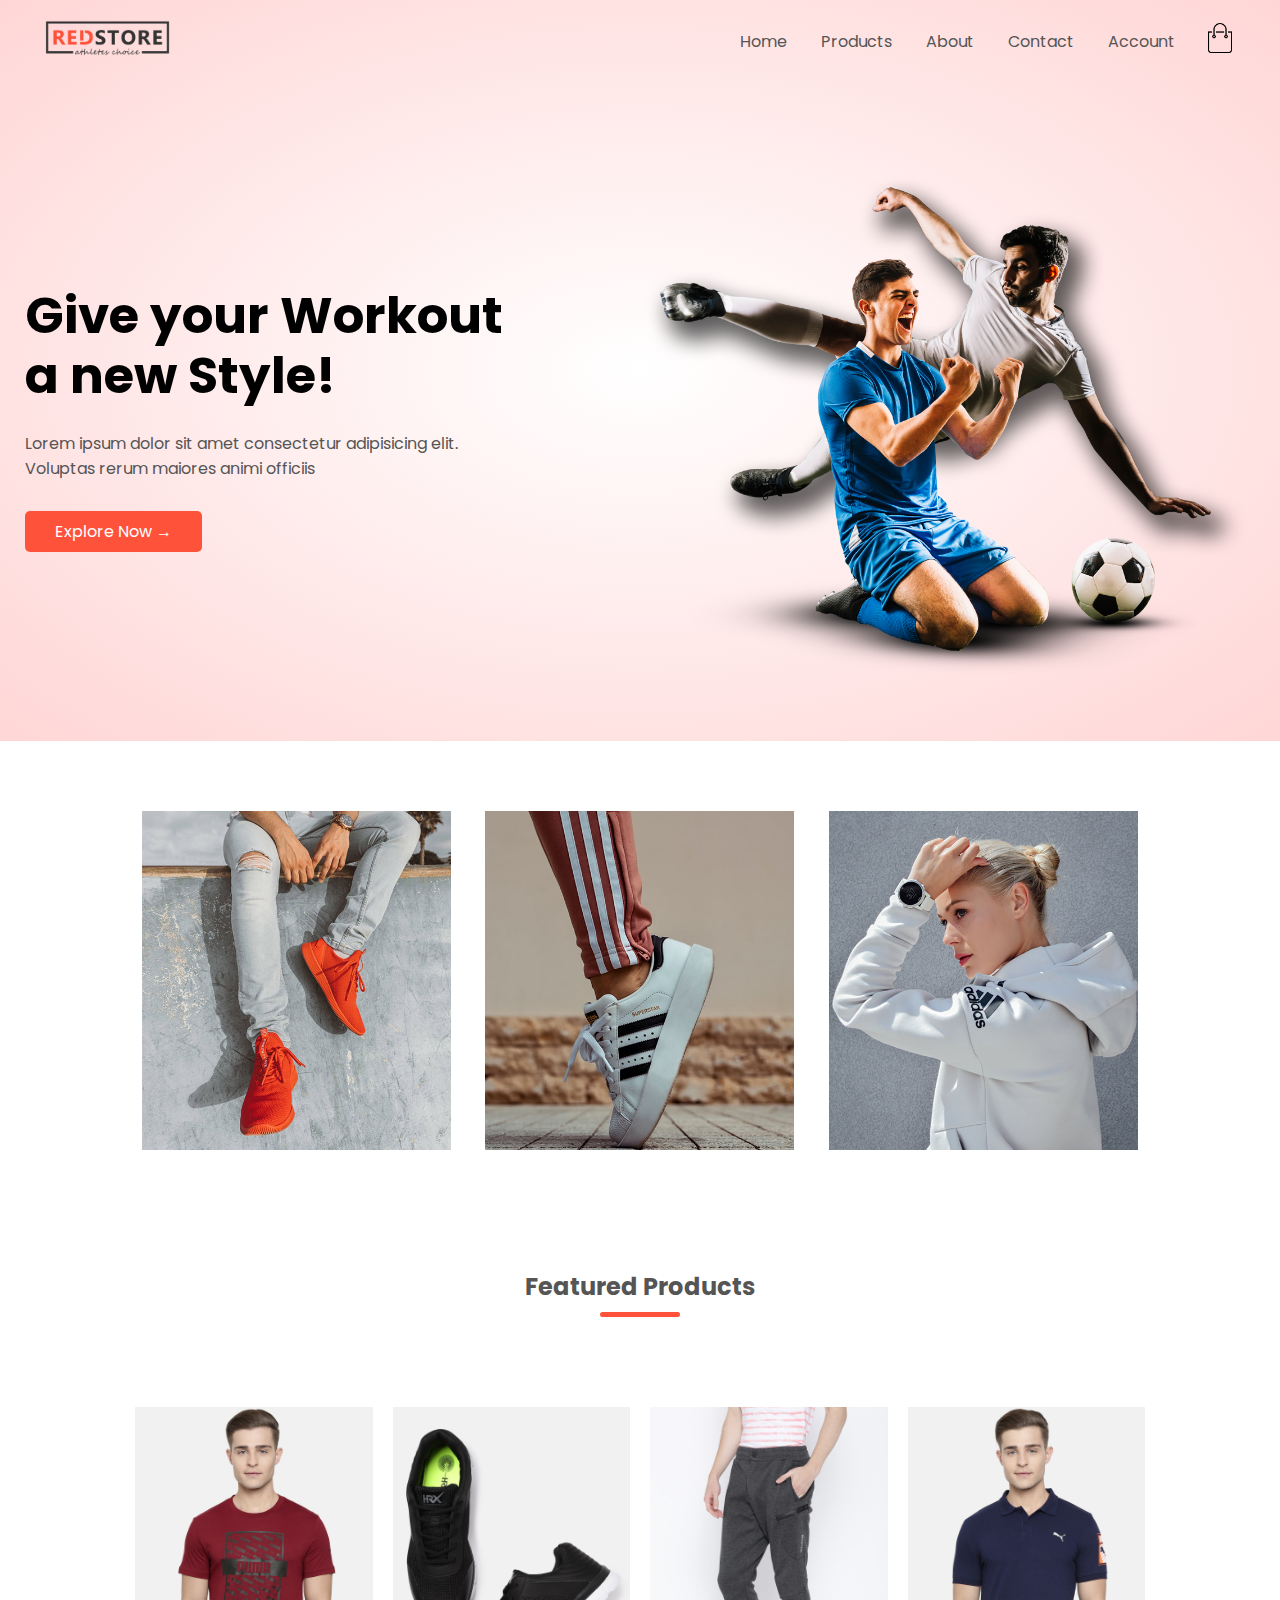
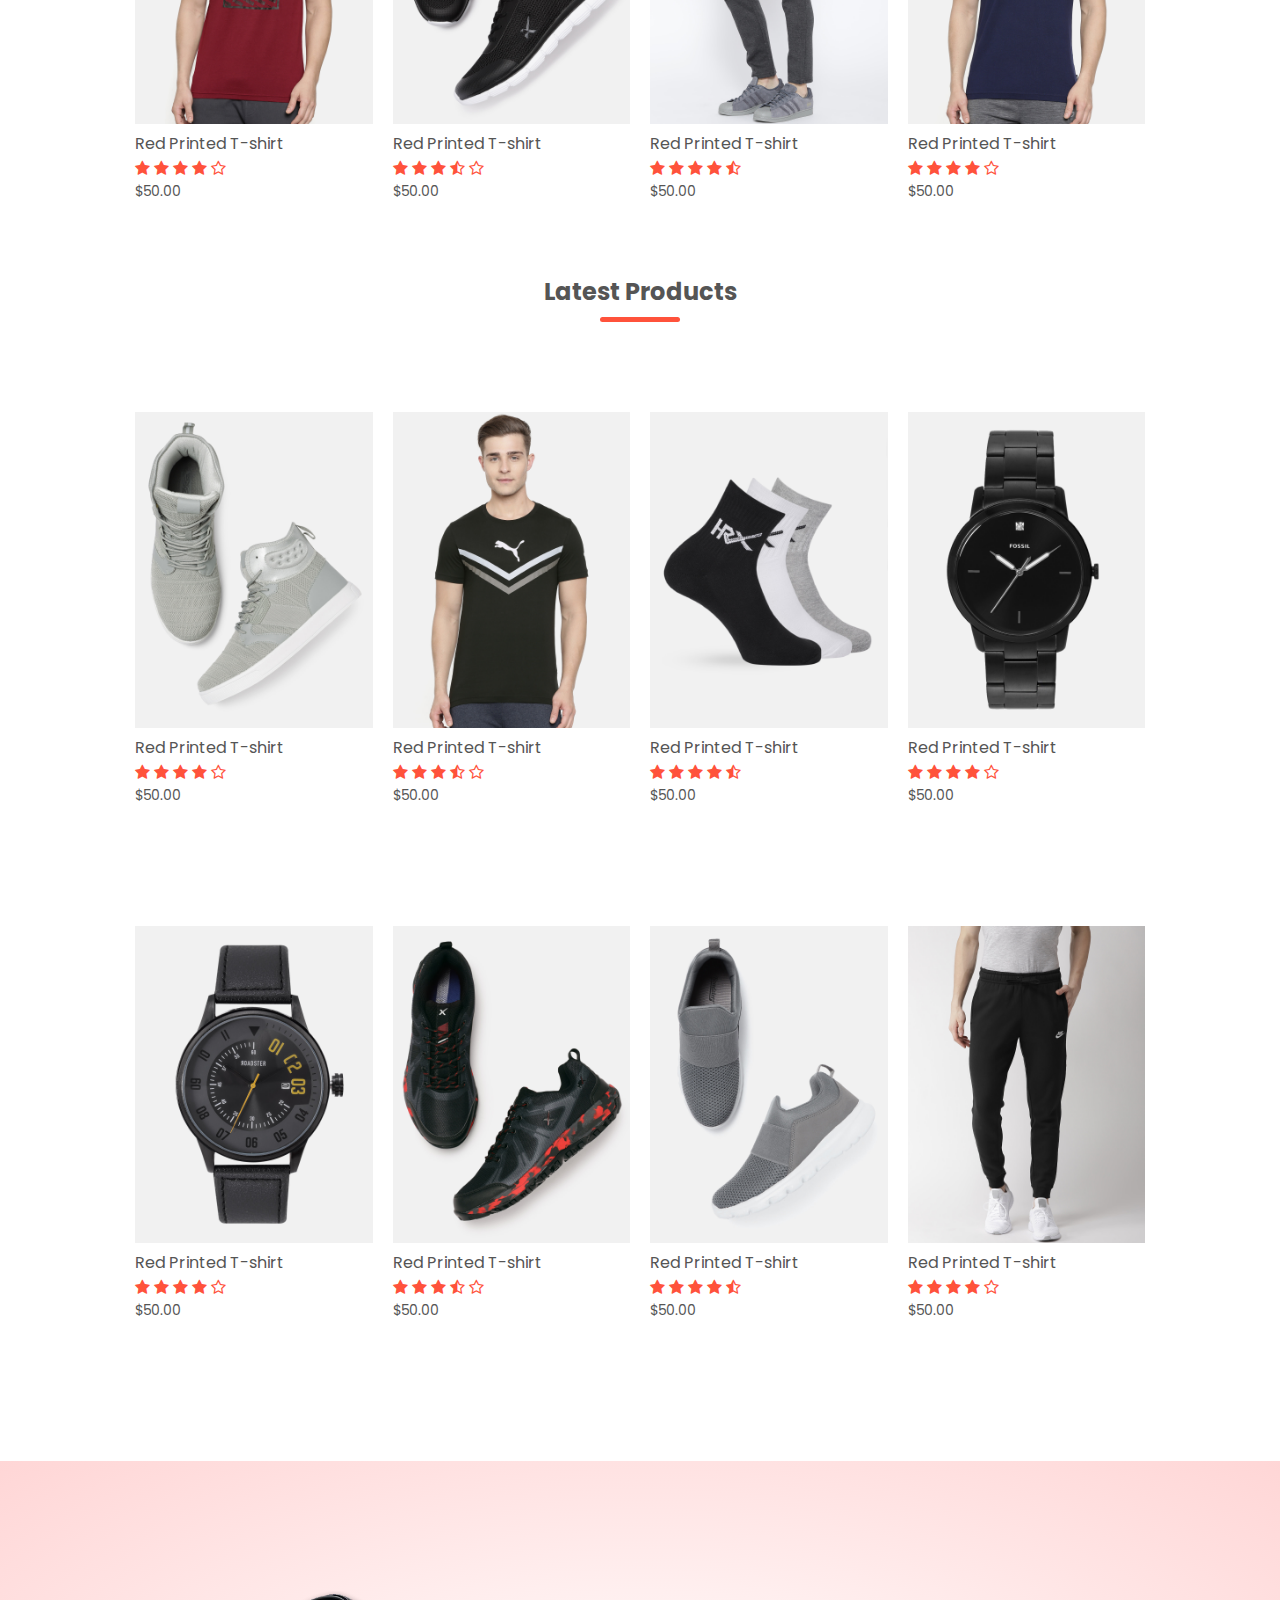
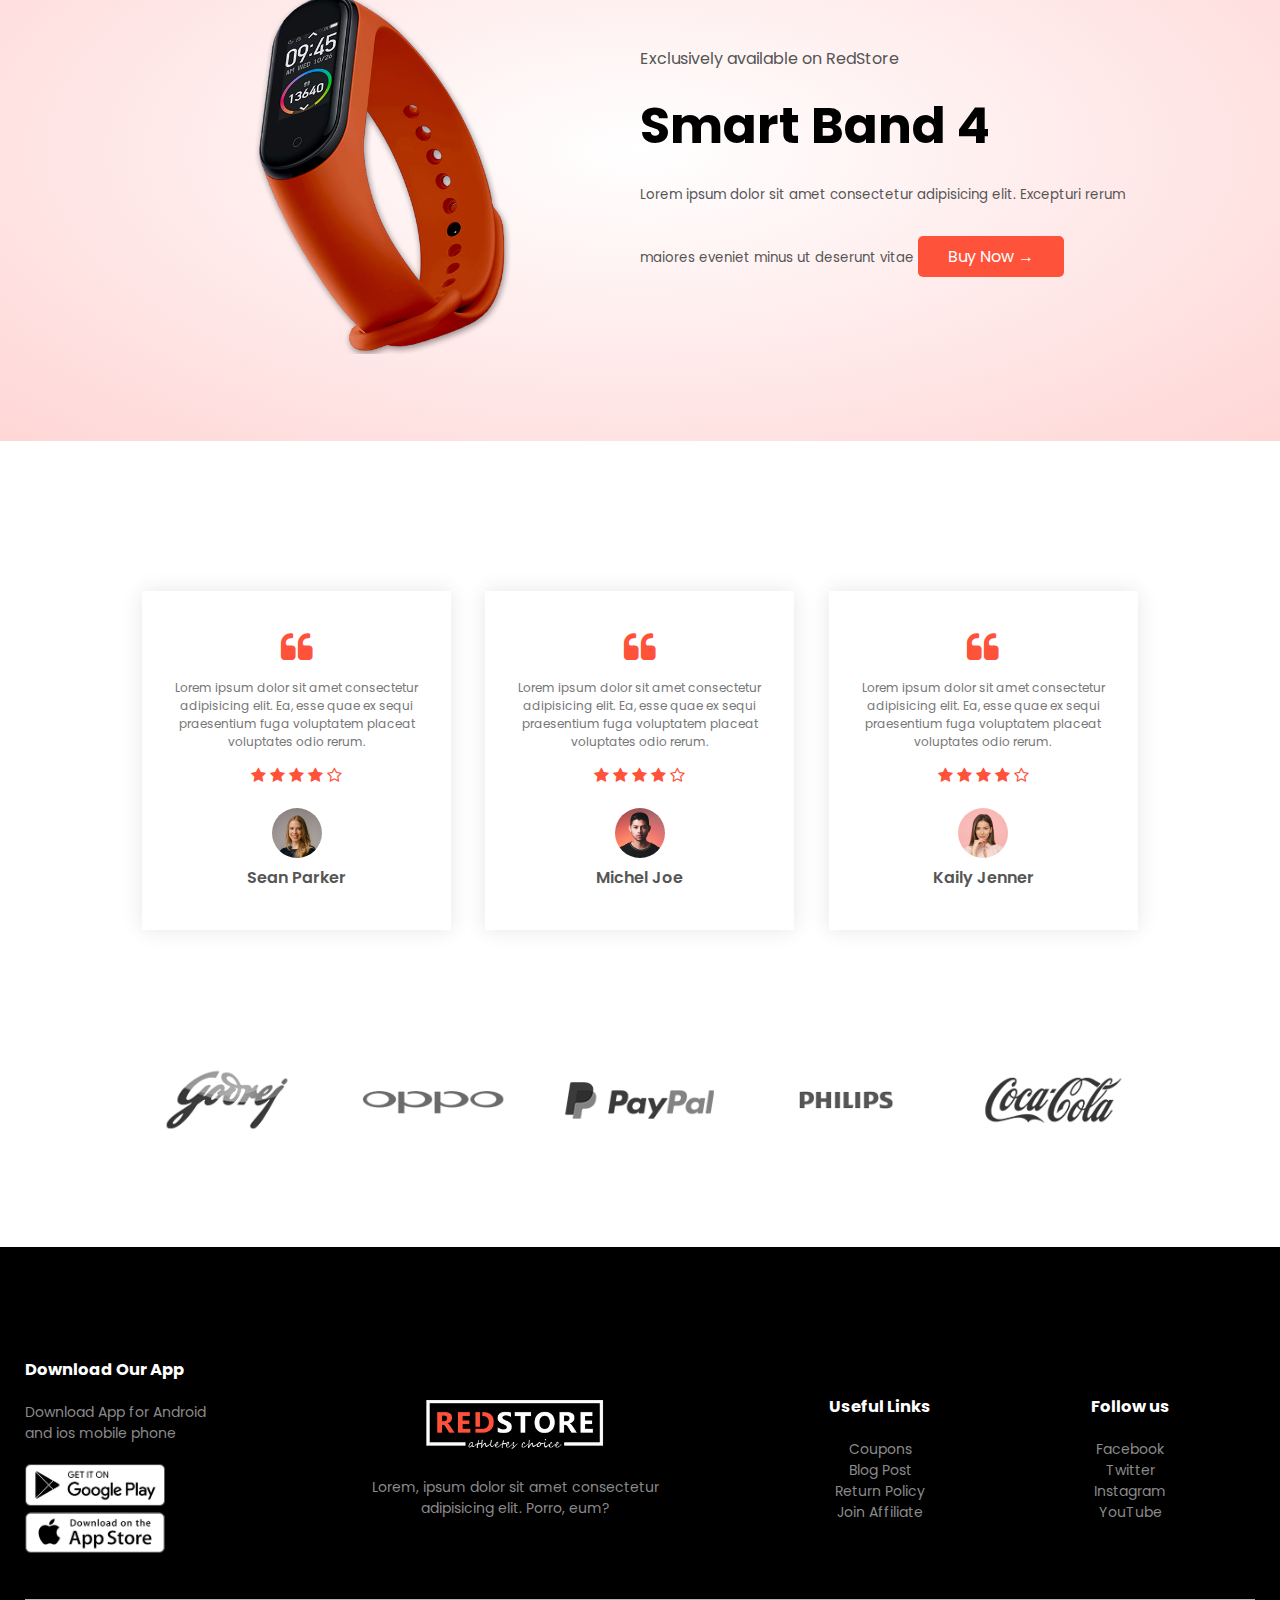
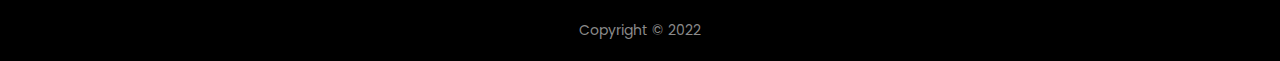
<file: index.html>
<!DOCTYPE html>
<html lang="en">

<head>
  <meta charset="UTF-8" />
  <meta name="viewport" content="width=device-width, initial-scale=1.0" />
  <title>Red store | Ecommerce Website Design</title>
  <link rel="stylesheet" href="style.css" />
  <link
    href="https://fonts.googleapis.com/css2?family=Poppins:ital,wght@0,300;0,400;0,500;0,600;0,700;1,200&display=swap"
    rel="stylesheet" />
  <link rel="stylesheet" href="https://stackpath.bootstrapcdn.com/font-awesome/4.7.0/css/font-awesome.min.css" />
</head>

<body>
  <div class="header">
    <div class="container">
      <div class="navbar">
        <div class="logo">
          <a href="index.html">
            <img src="images/logo.png" alt="" width="125px" /></a>
        </div>
        <nav>
          <ul id="MenuItems">
            <li><a href="index.html">Home</a></li>
            <li><a href="products.html">Products</a></li>
            <li><a href="">About</a></li>
            <li><a href="">Contact</a></li>
            <li><a href="account.html">Account</a></li>
            <!-- TODo: 22:20 -->
          </ul>
        </nav>
        <a href="cart.html"><img src="images/cart.png" alt="" width="30px" height="30px" /></a>
        <img src="images/menu.png" alt="" class="menu-icon" onclick="menutoggle()" />
      </div>
      <div class="row">
        <div class="col-2">
          <h1>
            Give your Workout<br />
            a new Style!
          </h1>
          <p>
            Lorem ipsum dolor sit amet consectetur adipisicing elit.<br />
            Voluptas rerum maiores animi officiis
          </p>
          <a href="" class="btn">Explore Now &#8594;</a>
        </div>
        <div class="col-2">
          <img src="images/image1.png" alt="" />
        </div>
      </div>
    </div>
  </div>
  <!----- Featurd Categories--------->
  <div class="categories">
    <div class="small-container">
      <div class="row">
        <div class="col-3">
          <img src="images/category-1.jpg" alt="" />
        </div>
        <div class="col-3">
          <img src="images/category-2.jpg" alt="" />
        </div>
        <div class="col-3">
          <img src="images/category-3.jpg" alt="" />
        </div>
      </div>
    </div>
  </div>
  <!----- Featurd Products--------->
  <div class="small-container">
    <h2 class="title">Featured Products</h2>
    <div class="row">
      <div class="col-4">
        <a href="product-details.html">
          <img src="images/product-1.jpg" alt="" /></a>
        <h4>Red Printed T-shirt</h4>
        <div class="rating">
          <i class="fa fa-star"></i>
          <i class="fa fa-star"></i>
          <i class="fa fa-star"></i>
          <i class="fa fa-star"></i>
          <i class="fa fa-star-o"></i>
        </div>
        <p>$50.00</p>
      </div>

      <div class="col-4">
        <img src="images/product-2.jpg" alt="" />
        <h4>Red Printed T-shirt</h4>
        <div class="rating">
          <i class="fa fa-star"></i>
          <i class="fa fa-star"></i>
          <i class="fa fa-star"></i>
          <i class="fa fa-star-half-o"></i>
          <i class="fa fa-star-o"></i>
        </div>
        <p>$50.00</p>
      </div>

      <div class="col-4">
        <img src="images/product-3.jpg" alt="" />
        <h4>Red Printed T-shirt</h4>
        <div class="rating">
          <i class="fa fa-star"></i>
          <i class="fa fa-star"></i>
          <i class="fa fa-star"></i>
          <i class="fa fa-star"></i>
          <i class="fa fa-star-half-o"></i>
        </div>
        <p>$50.00</p>
      </div>
      <div class="col-4">
        <img src="images/product-4.jpg" alt="" />
        <h4>Red Printed T-shirt</h4>
        <div class="rating">
          <i class="fa fa-star"></i>
          <i class="fa fa-star"></i>
          <i class="fa fa-star"></i>
          <i class="fa fa-star"></i>
          <i class="fa fa-star-o"></i>
        </div>
        <p>$50.00</p>
      </div>
    </div>
    <h2 class="title">Latest Products</h2>
    <div class="row">
      <div class="col-4">
        <img src="images/product-5.jpg" alt="" />
        <h4>Red Printed T-shirt</h4>
        <div class="rating">
          <i class="fa fa-star"></i>
          <i class="fa fa-star"></i>
          <i class="fa fa-star"></i>
          <i class="fa fa-star"></i>
          <i class="fa fa-star-o"></i>
        </div>
        <p>$50.00</p>
      </div>

      <div class="col-4">
        <img src="images/product-6.jpg" alt="" />
        <h4>Red Printed T-shirt</h4>
        <div class="rating">
          <i class="fa fa-star"></i>
          <i class="fa fa-star"></i>
          <i class="fa fa-star"></i>
          <i class="fa fa-star-half-o"></i>
          <i class="fa fa-star-o"></i>
        </div>
        <p>$50.00</p>
      </div>

      <div class="col-4">
        <img src="images/product-7.jpg" alt="" />
        <h4>Red Printed T-shirt</h4>
        <div class="rating">
          <i class="fa fa-star"></i>
          <i class="fa fa-star"></i>
          <i class="fa fa-star"></i>
          <i class="fa fa-star"></i>
          <i class="fa fa-star-half-o"></i>
        </div>
        <p>$50.00</p>
      </div>
      <div class="col-4">
        <img src="images/product-8.jpg" alt="" />
        <h4>Red Printed T-shirt</h4>
        <div class="rating">
          <i class="fa fa-star"></i>
          <i class="fa fa-star"></i>
          <i class="fa fa-star"></i>
          <i class="fa fa-star"></i>
          <i class="fa fa-star-o"></i>
        </div>
        <p>$50.00</p>
      </div>
    </div>
    <div class="row">
      <div class="col-4">
        <img src="images/product-9.jpg" alt="" />
        <h4>Red Printed T-shirt</h4>
        <div class="rating">
          <i class="fa fa-star"></i>
          <i class="fa fa-star"></i>
          <i class="fa fa-star"></i>
          <i class="fa fa-star"></i>
          <i class="fa fa-star-o"></i>
        </div>
        <p>$50.00</p>
      </div>

      <div class="col-4">
        <img src="images/product-10.jpg" alt="" />
        <h4>Red Printed T-shirt</h4>
        <div class="rating">
          <i class="fa fa-star"></i>
          <i class="fa fa-star"></i>
          <i class="fa fa-star"></i>
          <i class="fa fa-star-half-o"></i>
          <i class="fa fa-star-o"></i>
        </div>
        <p>$50.00</p>
      </div>

      <div class="col-4">
        <img src="images/product-11.jpg" alt="" />
        <h4>Red Printed T-shirt</h4>
        <div class="rating">
          <i class="fa fa-star"></i>
          <i class="fa fa-star"></i>
          <i class="fa fa-star"></i>
          <i class="fa fa-star"></i>
          <i class="fa fa-star-half-o"></i>
        </div>
        <p>$50.00</p>
      </div>
      <div class="col-4">
        <img src="images/product-12.jpg" alt="" />
        <h4>Red Printed T-shirt</h4>
        <div class="rating">
          <i class="fa fa-star"></i>
          <i class="fa fa-star"></i>
          <i class="fa fa-star"></i>
          <i class="fa fa-star"></i>
          <i class="fa fa-star-o"></i>
        </div>
        <p>$50.00</p>
      </div>
    </div>
  </div>

  <!-------- Offer --------->
  <div class="offer">
    <div class="small-container">
      <div class="row">
        <div class="col-2">
          <img src="images/exclusive.png" class="offer-img" alt="" />
        </div>
        <div class="col-2">
          <p>Exclusively available on RedStore</p>
          <h1>Smart Band 4</h1>
          <small>Lorem ipsum dolor sit amet consectetur adipisicing elit.
            Excepturi rerum maiores eveniet minus ut deserunt vitae
          </small>
          <a href="" class="btn">Buy Now &#8594;</a>
        </div>
      </div>
    </div>
  </div>

  <!------ Testimonial  ------>
  <div class="testimonial">
    <div class="small-container">
      <div class="row">
        <div class="col-3">
          <i class="fa fa-quote-left"></i>

          <p>
            Lorem ipsum dolor sit amet consectetur adipisicing elit. Ea, esse
            quae ex sequi praesentium fuga voluptatem placeat voluptates odio
            rerum.
          </p>
          <div class="rating">
            <i class="fa fa-star"></i>
            <i class="fa fa-star"></i>
            <i class="fa fa-star"></i>
            <i class="fa fa-star"></i>
            <i class="fa fa-star-o"></i>
          </div>
          <img src="images/user-1.png" alt="" />
          <h3>Sean Parker</h3>
        </div>

        <div class="col-3">
          <i class="fa fa-quote-left"></i>

          <p>
            Lorem ipsum dolor sit amet consectetur adipisicing elit. Ea, esse
            quae ex sequi praesentium fuga voluptatem placeat voluptates odio
            rerum.
          </p>
          <div class="rating">
            <i class="fa fa-star"></i>
            <i class="fa fa-star"></i>
            <i class="fa fa-star"></i>
            <i class="fa fa-star"></i>
            <i class="fa fa-star-o"></i>
          </div>
          <img src="images/user-2.png" alt="" />
          <h3>Michel Joe</h3>
        </div>

        <div class="col-3">
          <i class="fa fa-quote-left"></i>

          <p>
            Lorem ipsum dolor sit amet consectetur adipisicing elit. Ea, esse
            quae ex sequi praesentium fuga voluptatem placeat voluptates odio
            rerum.
          </p>
          <div class="rating">
            <i class="fa fa-star"></i>
            <i class="fa fa-star"></i>
            <i class="fa fa-star"></i>
            <i class="fa fa-star"></i>
            <i class="fa fa-star-o"></i>
          </div>
          <img src="images/user-3.png" alt="" />
          <h3>Kaily Jenner</h3>
        </div>
      </div>
    </div>
  </div>

  <!-- Brands -->

  <div class="brands">
    <div class="small-container">
      <div class="row">
        <div class="col-5">
          <img src="images/logo-godrej.png" alt="" />
        </div>
        <div class="col-5">
          <img src="images/logo-oppo.png" alt="" />
        </div>
        <div class="col-5">
          <img src="images/logo-paypal.png" alt="" />
        </div>
        <div class="col-5">
          <img src="images/logo-philips.png" alt="" />
        </div>
        <div class="col-5">
          <img src="images/logo-coca-cola.png" alt="" />
        </div>
      </div>
    </div>
  </div>

  <!-- Footer -->
  <div class="footer">
    <div class="container">
      <div class="row">
        <div class="footer-col-1">
          <h3>Download Our App</h3>
          <p>
            Download App for Android <br />
            and ios mobile phone
          </p>
          <div class="app-logo">
            <img src="images/play-store.png" alt="" />
            <img src="images/app-store.png" alt="" />
          </div>
        </div>
        <div class="footer-col-2">
          <img src="images/logo-white.png" alt="" />
          <p>
            Lorem, ipsum dolor sit amet consectetur <br />adipisicing elit.
            Porro, eum?
          </p>
        </div>
        <div class="footer-col-3">
          <h3>Useful Links</h3>
          <ul>
            <li>Coupons</li>
            <li>Blog Post</li>
            <li>Return Policy</li>
            <li>Join Affiliate</li>
          </ul>
        </div>

        <div class="footer-col-4">
          <h3>Follow us</h3>
          <ul>
            <li>Facebook</li>
            <li>Twitter</li>
            <li>Instagram</li>
            <li>YouTube</li>
          </ul>
        </div>
      </div>
      <hr />
      <p class="copyright">Copyright © 2022</p>
    </div>
  </div>
  <!-- JS for Toggle menu -->
  <script>
    var MenuItems = document.getElementById("MenuItems");

    MenuItems.style.maxHeight = "0px";

    function menutoggle() {
      if (MenuItems.style.maxHeight == "0px") {
        MenuItems.style.maxHeight = "200px";
      } else {
        MenuItems.style.maxHeight = "0px";
      }
    }
  </script>
</body>

</html>
</file>
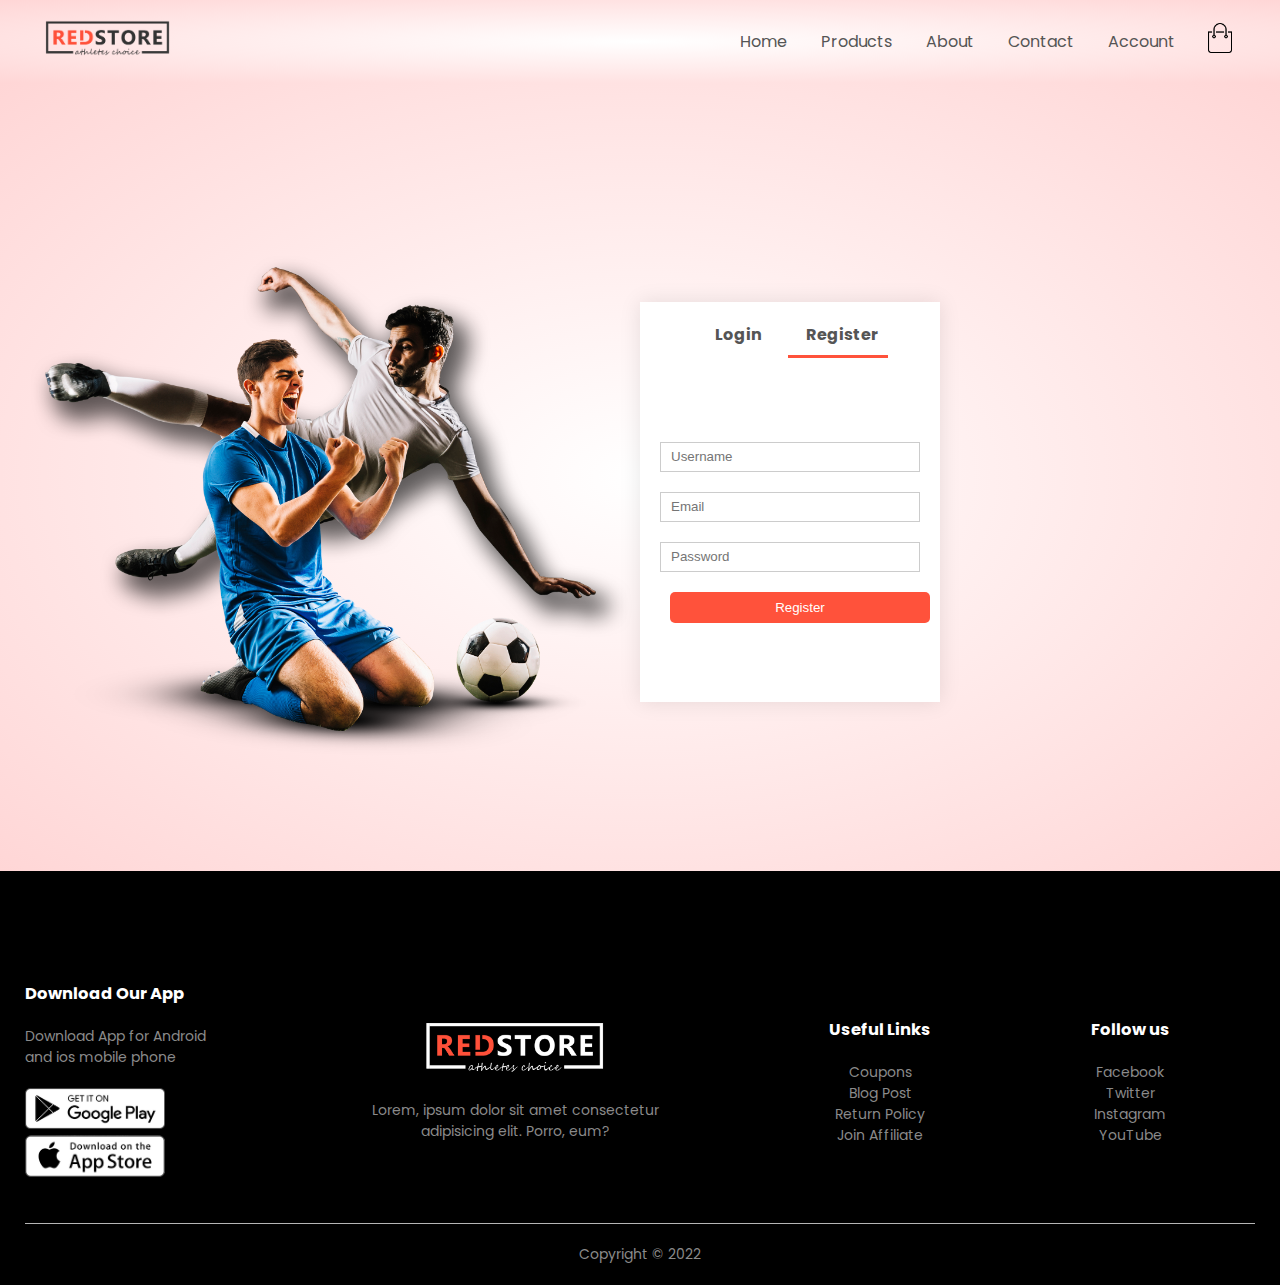
<file: account.html>
<!DOCTYPE html>
<html lang="en">

<head>
  <meta charset="UTF-8" />
  <meta name="viewport" content="width=device-width, initial-scale=1.0" />
  <title>All Products - Red store</title>
  <!-- css Links -->
  <link rel="stylesheet" href="style.css" />
  <!-- google fonts links -->
  <link
    href="https://fonts.googleapis.com/css2?family=Poppins:ital,wght@0,300;0,400;0,500;0,600;0,700;1,200&display=swap"
    rel="stylesheet" />
  <!-- bootstrapcdn -->
  <link rel="stylesheet" href="https://stackpath.bootstrapcdn.com/font-awesome/4.7.0/css/font-awesome.min.css" />
</head>

<body>
  <div class="header">
    <div class="container">
      <div class="navbar">
        <div class="logo">
          <a href="index.html">
            <img src="images/logo.png" alt="" width="125px" /></a>
        </div>
        <nav>
          <ul id="MenuItems">
            <li><a href="index.html">Home</a></li>
            <li><a href="products.html">Products</a></li>
            <li><a href="">About</a></li>
            <li><a href="">Contact</a></li>
            <li><a href="account.html">Account</a></li>
            <!-- TODo: 22:20 -->
          </ul>
        </nav>
        <a href="cart.html"><img src="images/cart.png" alt="" width="30px" height="30px" /></a>
        <img src="images/menu.png" alt="" class="menu-icon" onclick="menutoggle()" />
      </div>
    </div>
  </div>
  <!-- Navigation ends here -->
  <!-- Account Page -->

  <div class="account-page">
    <div class="container">
      <div class="row">
        <div class="col-2">
          <img src="images/image1.png" width="100%" />
        </div>
        <div class="col-2">
          <div class="form-container">
            <div class="form-btn">
              <span onclick="login()">Login</span>
              <span onclick="register()">Register</span>
              <hr id="indicator" />
            </div>
            <form action="" id="LoginForm">
              <input type="text" placeholder="Username" />
              <input type="password" placeholder="Password" />

              <button type="submit" class="btn">Login</button>
              <a href="">Forgot Password</a>
            </form>
            <form action="" id="RegForm">
              <input type="text" placeholder="Username" />
              <input type="email" placeholder="Email" />
              <input type="password" placeholder="Password" />

              <button type="submit" class="btn">Register</button>
            </form>
          </div>
        </div>
      </div>
    </div>
  </div>

  <!-- Footer -->
  <div class="footer">
    <div class="container">
      <div class="row">
        <div class="footer-col-1">
          <h3>Download Our App</h3>
          <p>
            Download App for Android <br />
            and ios mobile phone
          </p>
          <div class="app-logo">
            <img src="images/play-store.png" alt="" />
            <img src="images/app-store.png" alt="" />
          </div>
        </div>
        <div class="footer-col-2">
          <img src="images/logo-white.png" alt="" />
          <p>
            Lorem, ipsum dolor sit amet consectetur <br />adipisicing elit.
            Porro, eum?
          </p>
        </div>
        <div class="footer-col-3">
          <h3>Useful Links</h3>
          <ul>
            <li>Coupons</li>
            <li>Blog Post</li>
            <li>Return Policy</li>
            <li>Join Affiliate</li>
          </ul>
        </div>

        <div class="footer-col-4">
          <h3>Follow us</h3>
          <ul>
            <li>Facebook</li>
            <li>Twitter</li>
            <li>Instagram</li>
            <li>YouTube</li>
          </ul>
        </div>
      </div>
      <hr />
      <p class="copyright">Copyright © 2022</p>
    </div>
  </div>
  <!-- JS for Toggle menu -->
  <script>
    var MenuItems = document.getElementById("MenuItems");

    MenuItems.style.maxHeight = "0px";

    function menutoggle() {
      if (MenuItems.style.maxHeight == "0px") {
        MenuItems.style.maxHeight = "200px";
      } else {
        MenuItems.style.maxHeight = "0px";
      }
    }
  </script>
  <!-- 
js for toggle form -->
  <script>
    var LoginForm = document.getElementById("LoginForm");
    var RegForm = document.getElementById("RegForm");
    var indicator = document.getElementById("indicator");

    function register() {
      RegForm.style.transform = "translateX(0px)";
      LoginForm.style.transform = "translateX(0px)";
      indicator.style.transform = "translateX(100px)";
    }

    function login() {
      RegForm.style.transform = "translateX(300px)";
      LoginForm.style.transform = "translateX(300px)";
      indicator.style.transform = "translateX(0px)";
    }
  </script>
</body>

</html>
</file>
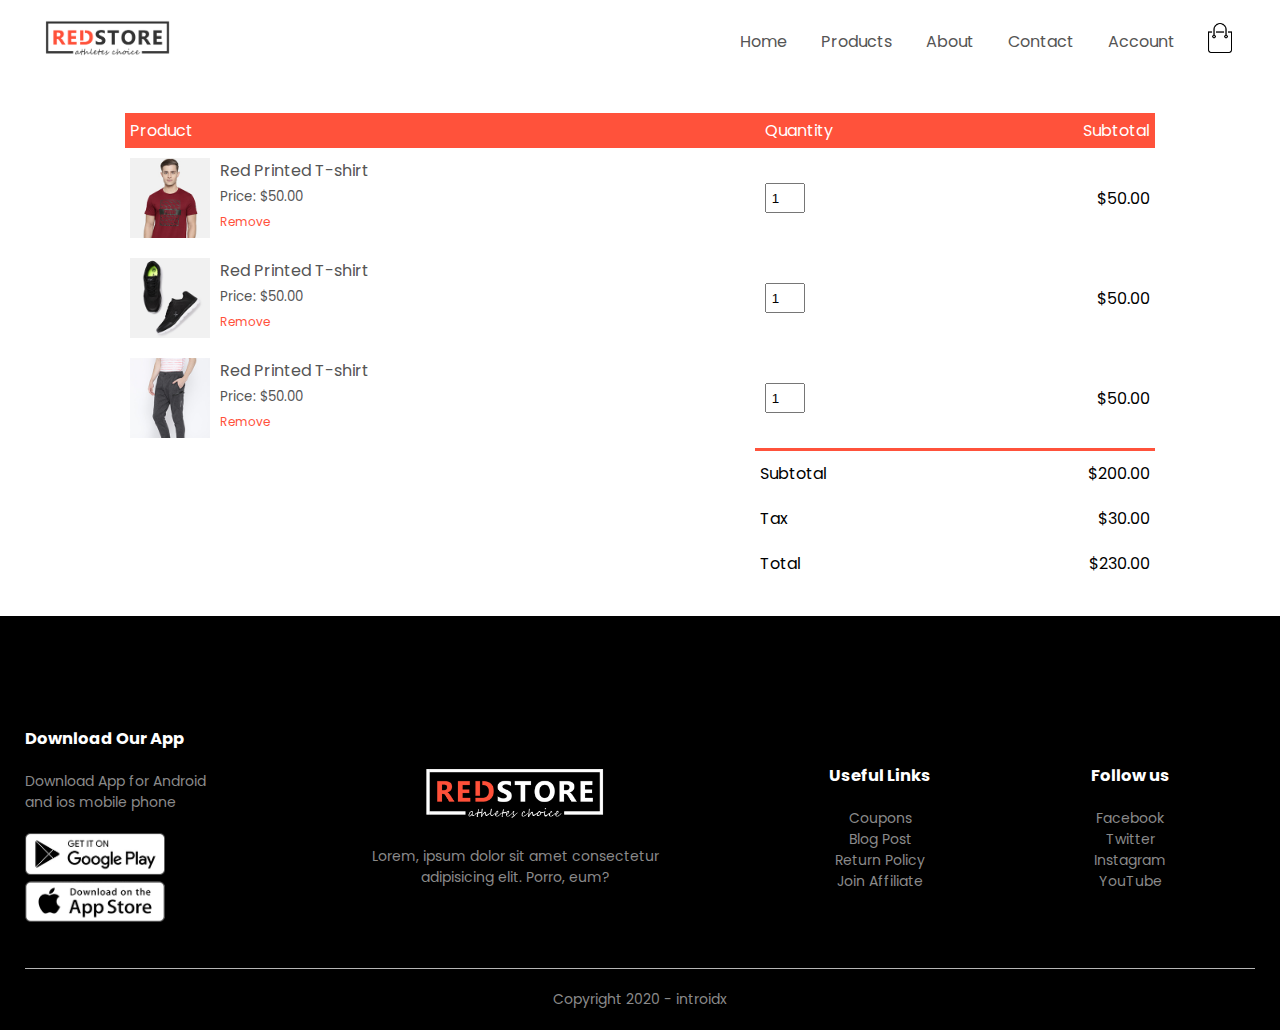
<file: cart.html>
<!DOCTYPE html>
<html lang="en">
  <head>
    <meta charset="UTF-8" />
    <meta name="viewport" content="width=device-width, initial-scale=1.0" />
    <title>All Products - Red store</title>
    <link rel="stylesheet" href="style.css" />
    <link
      href="https://fonts.googleapis.com/css2?family=Poppins:ital,wght@0,300;0,400;0,500;0,600;0,700;1,200&display=swap"
      rel="stylesheet"
    />
    <link
      rel="stylesheet"
      href="https://stackpath.bootstrapcdn.com/font-awesome/4.7.0/css/font-awesome.min.css"
    />
  </head>
  <body>
    <div class="container">
      <div class="navbar">
        <div class="logo">
          <a href="index.html">
            <img src="images/logo.png" alt="" width="125px"
          /></a>
        </div>
        <nav>
          <ul id="MenuItems">
            <li><a href="index.html">Home</a></li>
            <li><a href="products.html">Products</a></li>
            <li><a href="">About</a></li>
            <li><a href="">Contact</a></li>
            <li><a href="account.html">Account</a></li>
            <!-- TODo: 22:20 -->
          </ul>
        </nav>
        <a href="cart.html"
          ><img src="images/cart.png" alt="" width="30px" height="30px"
        /></a>
        <img
          src="images/menu.png"
          alt=""
          class="menu-icon"
          onclick="menutoggle()"
        />
      </div>
    </div>

    <!-- Cart Items Details -->
    <div class="small-container cart-page">
      <table>
        <tr>
          <th>Product</th>
          <th>Quantity</th>
          <th>Subtotal</th>
        </tr>
        <tr>
          <td>
            <div class="cart-info">
              <img src="images/buy-1.jpg" alt="" />
              <div>
                <p>Red Printed T-shirt</p>
                <small>Price: $50.00</small>
                <br />
                <a href="">Remove</a>
              </div>
            </div>
          </td>
          <td><input type="nunber" value="1" /></td>
          <td>$50.00</td>
        </tr>

        <tr>
          <td>
            <div class="cart-info">
              <img src="images/buy-2.jpg" alt="" />
              <div>
                <p>Red Printed T-shirt</p>
                <small>Price: $50.00</small>
                <br />
                <a href="">Remove</a>
              </div>
            </div>
          </td>
          <td><input type="nunber" value="1" /></td>
          <td>$50.00</td>
        </tr>

        <tr>
          <td>
            <div class="cart-info">
              <img src="images/buy-3.jpg" alt="" />
              <div>
                <p>Red Printed T-shirt</p>
                <small>Price: $50.00</small>
                <br />
                <a href="">Remove</a>
              </div>
            </div>
          </td>
          <td><input type="nunber" value="1" /></td>
          <td>$50.00</td>
        </tr>
      </table>

      <div class="total-price">
        <table>
          <tr>
            <td>Subtotal</td>
            <td>$200.00</td>
          </tr>
          <tr>
            <td>Tax</td>
            <td>$30.00</td>
          </tr>
          <tr>
            <td>Total</td>
            <td>$230.00</td>
          </tr>
        </table>
      </div>
    </div>
    <!-- Footer -->
    <div class="footer">
      <div class="container">
        <div class="row">
          <div class="footer-col-1">
            <h3>Download Our App</h3>
            <p>
              Download App for Android <br />
              and ios mobile phone
            </p>
            <div class="app-logo">
              <img src="images/play-store.png" alt="" />
              <img src="images/app-store.png" alt="" />
            </div>
          </div>
          <div class="footer-col-2">
            <img src="images/logo-white.png" alt="" />
            <p>
              Lorem, ipsum dolor sit amet consectetur <br />adipisicing elit.
              Porro, eum?
            </p>
          </div>
          <div class="footer-col-3">
            <h3>Useful Links</h3>
            <ul>
              <li>Coupons</li>
              <li>Blog Post</li>
              <li>Return Policy</li>
              <li>Join Affiliate</li>
            </ul>
          </div>

          <div class="footer-col-4">
            <h3>Follow us</h3>
            <ul>
              <li>Facebook</li>
              <li>Twitter</li>
              <li>Instagram</li>
              <li>YouTube</li>
            </ul>
          </div>
        </div>
        <hr />
        <p class="copyright">Copyright 2020 - introidx</p>
      </div>
    </div>
    <!-- JS for Toggle menu -->
    <script>
      var MenuItems = document.getElementById("MenuItems");

      MenuItems.style.maxHeight = "0px";

      function menutoggle() {
        if (MenuItems.style.maxHeight == "0px") {
          MenuItems.style.maxHeight = "200px";
        } else {
          MenuItems.style.maxHeight = "0px";
        }
      }
    </script>
  </body>
</html>
</file>
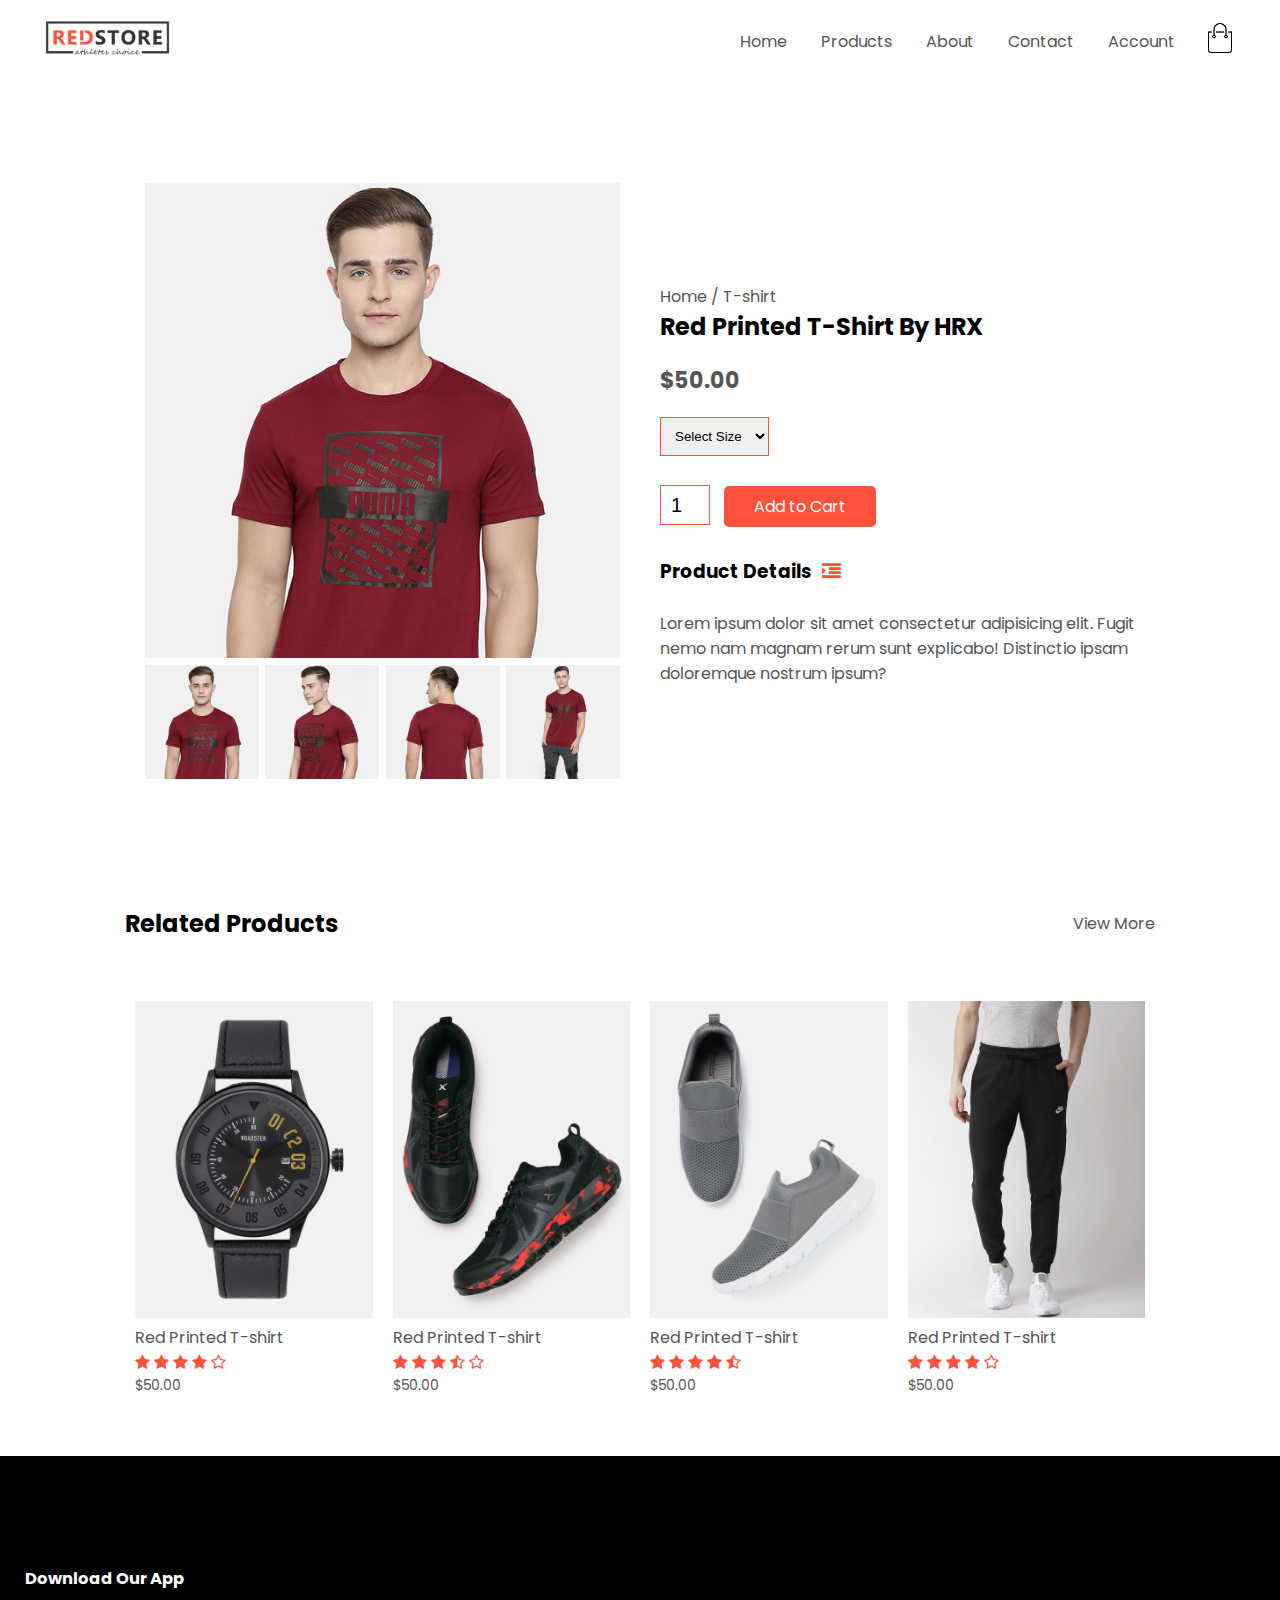
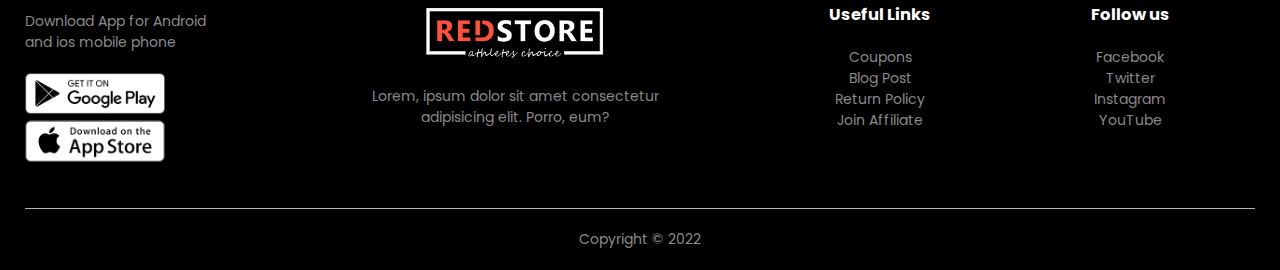
<file: product-details.html>
<!DOCTYPE html>
<html lang="en">

<head>
  <meta charset="UTF-8" />
  <meta name="viewport" content="width=device-width, initial-scale=1.0" />
  <title>All Products - Red store</title>
  <link rel="stylesheet" href="style.css" />
  <link
    href="https://fonts.googleapis.com/css2?family=Poppins:ital,wght@0,300;0,400;0,500;0,600;0,700;1,200&display=swap"
    rel="stylesheet" />
  <link rel="stylesheet" href="https://stackpath.bootstrapcdn.com/font-awesome/4.7.0/css/font-awesome.min.css" />
</head>

<body>
  <div class="container">
    <div class="navbar">
      <div class="logo">
        <a href="index.html">
          <img src="images/logo.png" alt="" width="125px" /></a>
      </div>
      <nav>
        <ul id="MenuItems">
          <li><a href="index.html">Home</a></li>
          <li><a href="products.html">Products</a></li>
          <li><a href="">About</a></li>
          <li><a href="">Contact</a></li>
          <li><a href="account.html">Account</a></li>
          <!-- TODo: 22:20 -->
        </ul>
      </nav>
      <a href="cart.html"><img src="images/cart.png" alt="" width="30px" height="30px" /></a>
      <img src="images/menu.png" alt="" class="menu-icon" onclick="menutoggle()" />
    </div>
  </div>

  <!-- Single Products Detail -->
  <div class="small-container single-product">
    <div class="row">
      <div class="col-2">
        <img src="images/gallery-1.jpg" width="100%" id="ProductImg" />

        <div class="small-img-row">
          <div class="small-img-col">
            <img src="images/gallery-1.jpg" class="small-img" />
          </div>
          <div class="small-img-col">
            <img src="images/gallery-2.jpg" class="small-img" />
          </div>
          <div class="small-img-col">
            <img src="images/gallery-3.jpg" class="small-img" />
          </div>
          <div class="small-img-col">
            <img src="images/gallery-4.jpg" class="small-img" />
          </div>
        </div>
      </div>
      <div class="col-2">
        <p>Home / T-shirt</p>
        <h2>Red Printed T-Shirt By HRX</h2>
        <h4>$50.00</h4>
        <select name="" id="">
          <option value="">Select Size</option>
          <option value="">XXL</option>
          <option value="">XL</option>
          <option value="">Large</option>
          <option value="">Medium</option>
          <option value="">Small</option>
        </select>
        <input type="number" value="1" />
        <a href="" class="btn">Add to Cart</a>
        <h3>Product Details<i class="fa fa-indent"></i></h3>
        <br />
        <p>
          Lorem ipsum dolor sit amet consectetur adipisicing elit. Fugit nemo
          nam magnam rerum sunt explicabo! Distinctio ipsam doloremque nostrum
          ipsum?
        </p>
      </div>
    </div>
  </div>

  <!-- Title -->
  <div class="small-container">
    <div class="row row-2">
      <h2>Related Products</h2>
      <p>View More</p>
    </div>
  </div>

  <!-- Similar Products -->

  <div class="small-container">
    <div class="row">
      <div class="col-4">
        <img src="images/product-9.jpg" alt="" />
        <h4>Red Printed T-shirt</h4>
        <div class="rating">
          <i class="fa fa-star"></i>
          <i class="fa fa-star"></i>
          <i class="fa fa-star"></i>
          <i class="fa fa-star"></i>
          <i class="fa fa-star-o"></i>
        </div>
        <p>$50.00</p>
      </div>

      <div class="col-4">
        <img src="images/product-10.jpg" alt="" />
        <h4>Red Printed T-shirt</h4>
        <div class="rating">
          <i class="fa fa-star"></i>
          <i class="fa fa-star"></i>
          <i class="fa fa-star"></i>
          <i class="fa fa-star-half-o"></i>
          <i class="fa fa-star-o"></i>
        </div>
        <p>$50.00</p>
      </div>

      <div class="col-4">
        <img src="images/product-11.jpg" alt="" />
        <h4>Red Printed T-shirt</h4>
        <div class="rating">
          <i class="fa fa-star"></i>
          <i class="fa fa-star"></i>
          <i class="fa fa-star"></i>
          <i class="fa fa-star"></i>
          <i class="fa fa-star-half-o"></i>
        </div>
        <p>$50.00</p>
      </div>
      <div class="col-4">
        <img src="images/product-12.jpg" alt="" />
        <h4>Red Printed T-shirt</h4>
        <div class="rating">
          <i class="fa fa-star"></i>
          <i class="fa fa-star"></i>
          <i class="fa fa-star"></i>
          <i class="fa fa-star"></i>
          <i class="fa fa-star-o"></i>
        </div>
        <p>$50.00</p>
      </div>
    </div>
  </div>

  <!-- Footer -->
  <div class="footer">
    <div class="container">
      <div class="row">
        <div class="footer-col-1">
          <h3>Download Our App</h3>
          <p>
            Download App for Android <br />
            and ios mobile phone
          </p>
          <div class="app-logo">
            <img src="images/play-store.png" alt="" />
            <img src="images/app-store.png" alt="" />
          </div>
        </div>
        <div class="footer-col-2">
          <img src="images/logo-white.png" alt="" />
          <p>
            Lorem, ipsum dolor sit amet consectetur <br />adipisicing elit.
            Porro, eum?
          </p>
        </div>
        <div class="footer-col-3">
          <h3>Useful Links</h3>
          <ul>
            <li>Coupons</li>
            <li>Blog Post</li>
            <li>Return Policy</li>
            <li>Join Affiliate</li>
          </ul>
        </div>

        <div class="footer-col-4">
          <h3>Follow us</h3>
          <ul>
            <li>Facebook</li>
            <li>Twitter</li>
            <li>Instagram</li>
            <li>YouTube</li>
          </ul>
        </div>
      </div>
      <hr />
      <p class="copyright">Copyright © 2022</p>
    </div>
  </div>
  <!-- JS for Toggle menu -->
  <script>
    var MenuItems = document.getElementById("MenuItems");

    MenuItems.style.maxHeight = "0px";

    function menutoggle() {
      if (MenuItems.style.maxHeight == "0px") {
        MenuItems.style.maxHeight = "200px";
      } else {
        MenuItems.style.maxHeight = "0px";
      }
    }
  </script>

  <!-- js for product gallery -->
  <script>
    var ProductImg = document.getElementById("ProductImg");
    var smallImg = document.getElementsByClassName("small-img");
    smallImg[0].onclick = function () {
      ProductImg.src = smallImg[0].src;
    };
    smallImg[1].onclick = function () {
      ProductImg.src = smallImg[1].src;
    };
    smallImg[2].onclick = function () {
      ProductImg.src = smallImg[2].src;
    };
    smallImg[3].onclick = function () {
      ProductImg.src = smallImg[3].src;
    };
  </script>
</body>

</html>
</file>
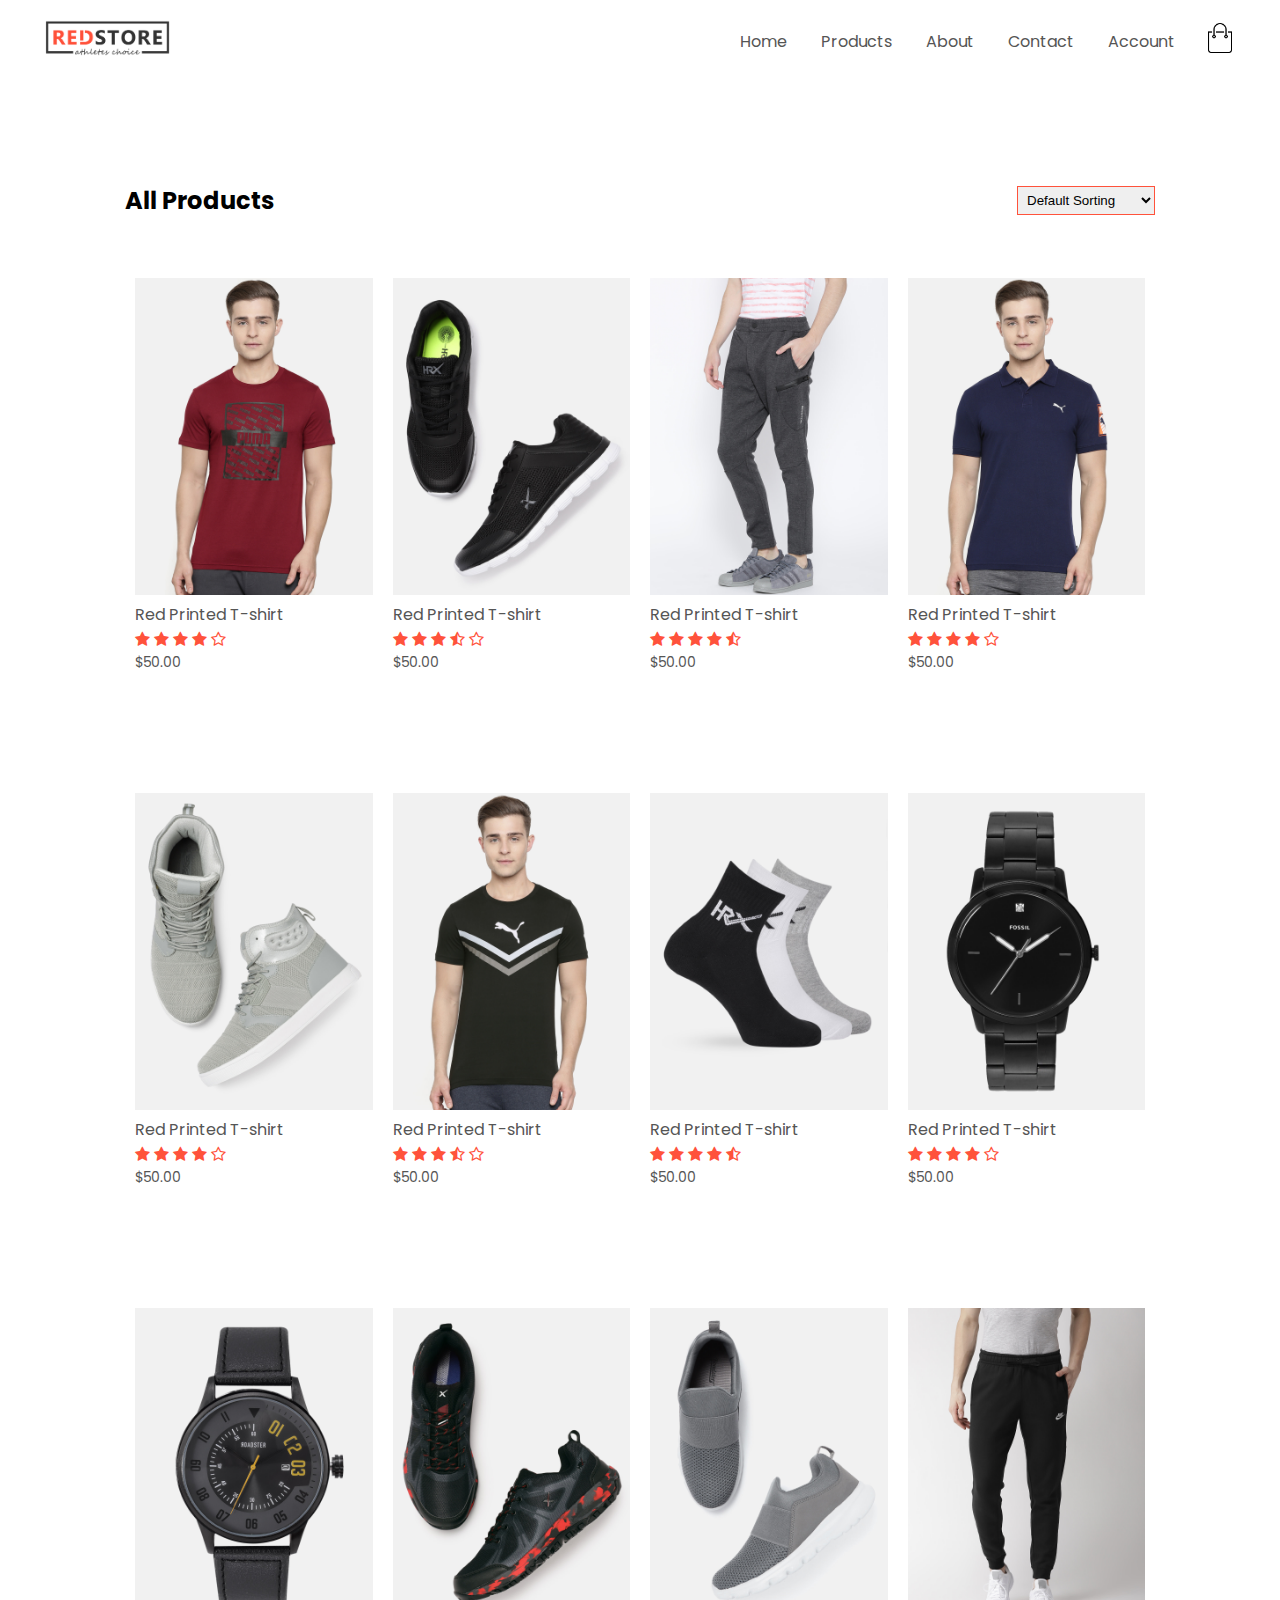
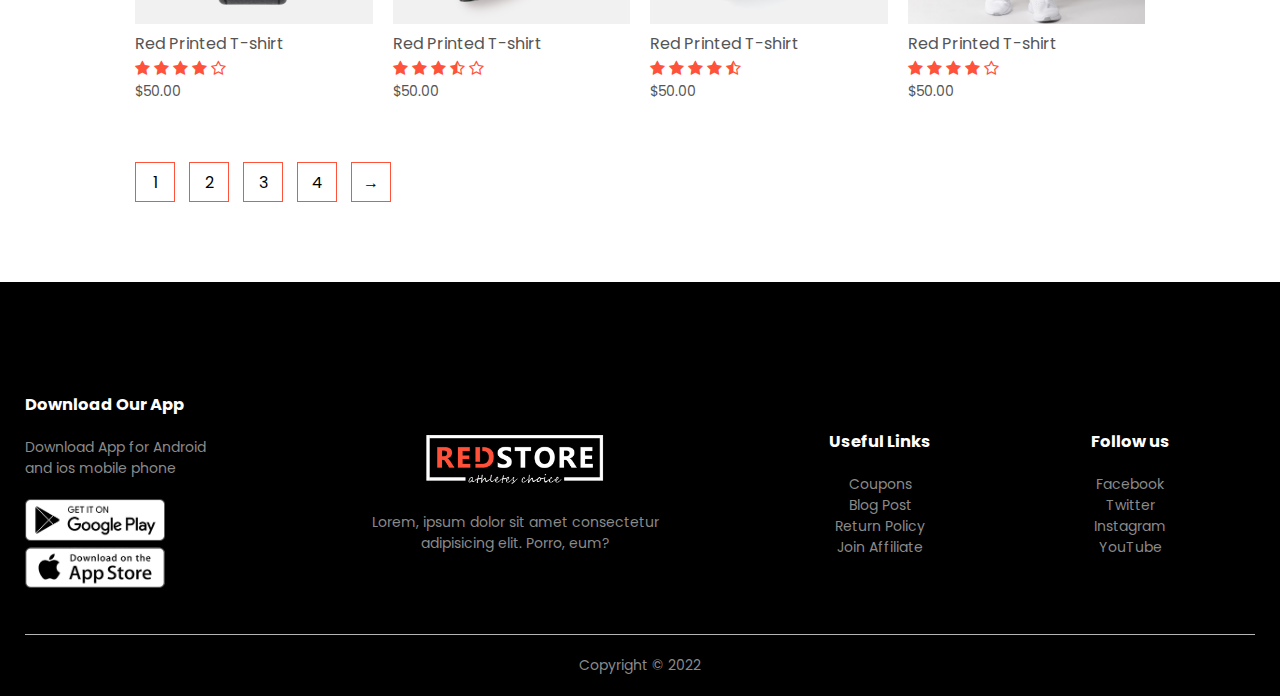
<file: products.html>
<!DOCTYPE html>
<html lang="en">

<head>
  <meta charset="UTF-8" />
  <meta name="viewport" content="width=device-width, initial-scale=1.0" />
  <title>All Products - Red store</title>
  <link rel="stylesheet" href="style.css" />
  <link
    href="https://fonts.googleapis.com/css2?family=Poppins:ital,wght@0,300;0,400;0,500;0,600;0,700;1,200&display=swap"
    rel="stylesheet" />
  <link rel="stylesheet" href="https://stackpath.bootstrapcdn.com/font-awesome/4.7.0/css/font-awesome.min.css" />
</head>

<body>
  <div class="container">
    <div class="navbar">
      <div class="logo">
        <a href="index.html">
          <img src="images/logo.png" alt="" width="125px" /></a>
      </div>
      <nav>
        <ul id="MenuItems">
          <li><a href="index.html">Home</a></li>
          <li><a href="products.html">Products</a></li>
          <li><a href="">About</a></li>
          <li><a href="">Contact</a></li>
          <li><a href="account.html">Account</a></li>
          <!-- TODo: 22:20 -->
        </ul>
      </nav>
      <a href="cart.html"><img src="images/cart.png" alt="" width="30px" height="30px" /></a>
      <img src="images/menu.png" alt="" class="menu-icon" onclick="menutoggle()" />
    </div>
  </div>

  <div class="small-container">
    <div class="row row-2">
      <h2>All Products</h2>
      <select name="" id="">
        <option value="">Default Sorting</option>
        <option value="">Sort by Price</option>
        <option value="">Sort by Popularity</option>
        <option value="">Sort by Rating</option>
        <option value="">Sort by sales</option>
      </select>
    </div>

    <div class="row">
      <div class="col-4">
        <img src="images/product-1.jpg" alt="" />
        <h4>Red Printed T-shirt</h4>
        <div class="rating">
          <i class="fa fa-star"></i>
          <i class="fa fa-star"></i>
          <i class="fa fa-star"></i>
          <i class="fa fa-star"></i>
          <i class="fa fa-star-o"></i>
        </div>
        <p>$50.00</p>
      </div>

      <div class="col-4">
        <img src="images/product-2.jpg" alt="" />
        <h4>Red Printed T-shirt</h4>
        <div class="rating">
          <i class="fa fa-star"></i>
          <i class="fa fa-star"></i>
          <i class="fa fa-star"></i>
          <i class="fa fa-star-half-o"></i>
          <i class="fa fa-star-o"></i>
        </div>
        <p>$50.00</p>
      </div>

      <div class="col-4">
        <img src="images/product-3.jpg" alt="" />
        <h4>Red Printed T-shirt</h4>
        <div class="rating">
          <i class="fa fa-star"></i>
          <i class="fa fa-star"></i>
          <i class="fa fa-star"></i>
          <i class="fa fa-star"></i>
          <i class="fa fa-star-half-o"></i>
        </div>
        <p>$50.00</p>
      </div>
      <div class="col-4">
        <img src="images/product-4.jpg" alt="" />
        <h4>Red Printed T-shirt</h4>
        <div class="rating">
          <i class="fa fa-star"></i>
          <i class="fa fa-star"></i>
          <i class="fa fa-star"></i>
          <i class="fa fa-star"></i>
          <i class="fa fa-star-o"></i>
        </div>
        <p>$50.00</p>
      </div>
    </div>
    <div class="row">
      <div class="col-4">
        <img src="images/product-5.jpg" alt="" />
        <h4>Red Printed T-shirt</h4>
        <div class="rating">
          <i class="fa fa-star"></i>
          <i class="fa fa-star"></i>
          <i class="fa fa-star"></i>
          <i class="fa fa-star"></i>
          <i class="fa fa-star-o"></i>
        </div>
        <p>$50.00</p>
      </div>

      <div class="col-4">
        <img src="images/product-6.jpg" alt="" />
        <h4>Red Printed T-shirt</h4>
        <div class="rating">
          <i class="fa fa-star"></i>
          <i class="fa fa-star"></i>
          <i class="fa fa-star"></i>
          <i class="fa fa-star-half-o"></i>
          <i class="fa fa-star-o"></i>
        </div>
        <p>$50.00</p>
      </div>

      <div class="col-4">
        <img src="images/product-7.jpg" alt="" />
        <h4>Red Printed T-shirt</h4>
        <div class="rating">
          <i class="fa fa-star"></i>
          <i class="fa fa-star"></i>
          <i class="fa fa-star"></i>
          <i class="fa fa-star"></i>
          <i class="fa fa-star-half-o"></i>
        </div>
        <p>$50.00</p>
      </div>
      <div class="col-4">
        <img src="images/product-8.jpg" alt="" />
        <h4>Red Printed T-shirt</h4>
        <div class="rating">
          <i class="fa fa-star"></i>
          <i class="fa fa-star"></i>
          <i class="fa fa-star"></i>
          <i class="fa fa-star"></i>
          <i class="fa fa-star-o"></i>
        </div>
        <p>$50.00</p>
      </div>
    </div>
    <div class="row">
      <div class="col-4">
        <img src="images/product-9.jpg" alt="" />
        <h4>Red Printed T-shirt</h4>
        <div class="rating">
          <i class="fa fa-star"></i>
          <i class="fa fa-star"></i>
          <i class="fa fa-star"></i>
          <i class="fa fa-star"></i>
          <i class="fa fa-star-o"></i>
        </div>
        <p>$50.00</p>
      </div>

      <div class="col-4">
        <img src="images/product-10.jpg" alt="" />
        <h4>Red Printed T-shirt</h4>
        <div class="rating">
          <i class="fa fa-star"></i>
          <i class="fa fa-star"></i>
          <i class="fa fa-star"></i>
          <i class="fa fa-star-half-o"></i>
          <i class="fa fa-star-o"></i>
        </div>
        <p>$50.00</p>
      </div>

      <div class="col-4">
        <img src="images/product-11.jpg" alt="" />
        <h4>Red Printed T-shirt</h4>
        <div class="rating">
          <i class="fa fa-star"></i>
          <i class="fa fa-star"></i>
          <i class="fa fa-star"></i>
          <i class="fa fa-star"></i>
          <i class="fa fa-star-half-o"></i>
        </div>
        <p>$50.00</p>
      </div>
      <div class="col-4">
        <img src="images/product-12.jpg" alt="" />
        <h4>Red Printed T-shirt</h4>
        <div class="rating">
          <i class="fa fa-star"></i>
          <i class="fa fa-star"></i>
          <i class="fa fa-star"></i>
          <i class="fa fa-star"></i>
          <i class="fa fa-star-o"></i>
        </div>
        <p>$50.00</p>
      </div>
    </div>

    <div class="page-btn">
      <span>1</span>
      <span>2</span>
      <span>3</span>
      <span>4</span>
      <span>&#8594;</span>
    </div>
  </div>

  <!-- Footer -->
  <div class="footer">
    <div class="container">
      <div class="row">
        <div class="footer-col-1">
          <h3>Download Our App</h3>
          <p>
            Download App for Android <br />
            and ios mobile phone
          </p>
          <div class="app-logo">
            <img src="images/play-store.png" alt="" />
            <img src="images/app-store.png" alt="" />
          </div>
        </div>
        <div class="footer-col-2">
          <img src="images/logo-white.png" alt="" />
          <p>
            Lorem, ipsum dolor sit amet consectetur <br />adipisicing elit.
            Porro, eum?
          </p>
        </div>
        <div class="footer-col-3">
          <h3>Useful Links</h3>
          <ul>
            <li>Coupons</li>
            <li>Blog Post</li>
            <li>Return Policy</li>
            <li>Join Affiliate</li>
          </ul>
        </div>

        <div class="footer-col-4">
          <h3>Follow us</h3>
          <ul>
            <li>Facebook</li>
            <li>Twitter</li>
            <li>Instagram</li>
            <li>YouTube</li>
          </ul>
        </div>
      </div>
      <hr />
      <p class="copyright">Copyright © 2022</p>
    </div>
  </div>
  <!-- JS for Toggle menu -->
  <script>
    var MenuItems = document.getElementById("MenuItems");

    MenuItems.style.maxHeight = "0px";

    function menutoggle() {
      if (MenuItems.style.maxHeight == "0px") {
        MenuItems.style.maxHeight = "200px";
      } else {
        MenuItems.style.maxHeight = "0px";
      }
    }
  </script>
</body>

</html>
</file>
<file: style.css>
* {
  margin: 0;
  padding: 0;
  box-sizing: border-box;
}

body {
  font-family: "Poppins", sans-serif;
}

.navbar {
  display: flex;
  align-items: center;
  padding: 20px;
}

nav {
  flex: 1;
  text-align: right;
}

nav ul {
  display: inline-block;
  list-style-type: none;
}

nav ul li {
  display: inline-block;
  margin-right: 30px;
}

a {
  text-decoration: none;
  color: #555;
}

p {
  color: #555;
}

.container {
  max-width: 1300px;
  margin: auto;
  padding-left: 25px;
  padding-right: 25px;
}

.row {
  margin-top: 50px;
  display: flex;
  align-items: center;
  flex-wrap: wrap;
  justify-content: space-around;
}

.col-2 {
  flex-basis: 50%;
  min-width: 300px;
}

.col-2 img {
  max-width: 100%;
  padding: 50px 0;
}

.col-2 h1 {
  font-size: 50px;
  line-height: 60px;
  margin: 25px 0;
}

.btn {
  display: inline-block;
  background: #ff523b;
  color: #fff;
  padding: 8px 30px;
  margin: 30px 0;
  border-radius: 5px;
  transition: background 0.5s;
}

.btn:hover {
  background-color: #563434;
  color: #fff;
}

.header {
  background: radial-gradient(#fff, #ffd6d6);
}

.header .row {
  margin-top: 20px;
}

.categories {
  margin: 70px 0;
}

.col-3 {
  flex-basis: 30%;
  min-width: 250px;
  margin-bottom: 30px;
}

.col-3 img {
  width: 100%;
}

.small-container {
  max-width: 1080px;
  margin: auto;
  padding-left: 25px;
  padding-right: 25px;
}

.col-4 {
  flex-basis: 25%;
  padding: 10px;
  min-width: 200px;
  margin-bottom: 50px;
  transition: transform 0.5s;
}

.col-4 img {
  width: 100%;
}

.title {
  text-align: center;
  margin: 0 auto 80px;
  position: relative;
  line-height: 60px;
  color: #555;
}

.title::after {
  content: "";
  background: #ff523b;
  width: 80px;
  height: 5px;
  border-radius: 5px;
  position: absolute;
  bottom: 0;
  left: 50%;
  transform: translateX(-50%);
}

h4 {
  color: #555;
  font-weight: normal;
}

.col-4 p {
  font-size: 14px;
}

.rating .fa {
  color: #ff523b;
}

.col-4:hover {
  transform: translateY(-5px);
}

/*     offer     */
.offer {
  background: radial-gradient(#fff, #ffd6d6);
  margin-top: 80px;
  padding: 30px 0;
}

.col-2 .offer-img {
  padding: 50px;
}

small {
  color: #555;
}

/* -----Testimonial----- */

.testimonial {
  padding-top: 100px;
}

.testimonial .col-3 {
  text-align: center;
  padding: 40px 20px;
  box-shadow: 0 0 20px 0px rgba(0, 0, 0, 0.1);
  cursor: pointer;
  transition: transform 0.5s;
}

.testimonial .col-3 img {
  width: 50px;
  margin-top: 20px;
  border-radius: 50%;
}

.testimonial .col-3:hover {
  transform: translateY(-10px);
}

.fa.fa-quote-left {
  font-size: 34px;
  color: #ff523b;
}

.col-3 p {
  font-size: 12px;
  margin: 12px 0;
  color: #777;
}

.testimonial .col-3 h3 {
  font-weight: 600;
  color: #555;
  font-size: 16px;
}

/* brands */

.brands {
  margin: 100px auto;
}

.col-5 {
  width: 160px;
}

.col-5 img {
  width: 100%;
  cursor: pointer;
  filter: grayscale(100%);
}

.col-5 img:hover {
  filter: grayscale(0);
}

/* footer */
.footer {
  background: #000;
  color: #8a8a8a;
  font-size: 14px;
  padding: 60px 0 20px;
}

.footer p {
  color: #8a8a8a;
}

.footer h3 {
  color: #fff;
  margin-bottom: 20px;
}

.footer-col-1,
.footer-col-2,
.footer-col-3,
.footer-col-4 {
  min-width: 250px;
  margin-bottom: 20px;
}

.footer-col-1 {
  flex-basis: 30px;
}

.footer-col-2 {
  flex: 1;
  text-align: center;
}

.footer-col-2 img {
  width: 180px;
  margin-bottom: 20px;
}

.footer-col-3,
.footer-col-4 {
  flex-basis: 12%;
  text-align: center;
}

ul {
  list-style-type: none;
}

.app-logo {
  margin-top: 20px;
}

.app-logo img {
  width: 140px;
}

.footer hr {
  border: none;
  background: #b5b5b5;
  height: 1px;
  margin: 20px 0;
}

.copyright {
  text-align: center;
}

.menu-icon {
  width: 28px;
  margin-left: 20px;
  display: none;
}

/* Media Quer for menu */

@media only screen and (max-width: 800px) {
  nav ul {
    position: absolute;
    top: 70px;
    left: 0;
    background: #333;
    width: 100%;
    overflow: hidden;
    transition: max-height 0.5s;
  }

  nav ul li {
    display: block;
    margin-right: 50px;
    margin-top: 10px;
    margin-bottom: 10px;
  }

  nav ul li a {
    color: #fff;
  }

  .menu-icon {
    display: block;
    cursor: pointer;
  }
}

/* All Products */

.row-2 {
  justify-content: space-between;
  margin: 100px auto 50px;
}

select {
  border: 1px solid #ff523b;
  padding: 5px;
}

select:focus {
  outline: none;
}

.page-btn {
  margin: 0 auto 80px;
}

.page-btn span {
  display: inline-block;
  border: 1px solid #ff523b;
  margin-left: 10px;
  width: 40px;
  height: 40px;
  text-align: center;
  line-height: 40px;
  line-height: 40px;
  cursor: pointer;
}

.page-btn span:hover {
  background: #ff523b;
  color: #fff;
}

/* Media Quer for less than 600 screen size */

@media only screen and (max-width: 600px) {
  .row {
    text-align: center;
  }

  .col-2,
  .col-3,
  .col-4 {
    flex-basis: 100%;
  }

  .single-product .row {
    text-align: left;
  }

  .single-product .col-2 {
    padding: 20px 0;
  }

  .single-product h2 {
    font-size: 26px;
    line-height: 32px;
  }

  .cart-info p {
    display: none;
  }
}

/* Single Product Detail */

.single-product {
  margin-top: 80px;
}

.single-product .col-2 img {
  padding: 0;
}

.single-product .col-2 {
  padding: 20px;
}

.single-product h4 {
  margin: 20px 0;
  font-size: 22px;
  font-weight: bold;
}

.single-product select {
  display: block;
  padding: 10px;
  margin-top: 20px;
}

.single-product input {
  width: 50px;
  height: 40px;
  padding-left: 10px;
  font-size: 20px;
  margin-right: 10px;
  border: 1px solid #ff523b;
}

input:focus {
  outline: none;
}

.single-product .fa {
  color: #ff523b;
  margin-left: 10px;
}

.small-img-row {
  display: flex;
  justify-content: space-between;
}

.small-img-col {
  flex-basis: 24%;
  cursor: pointer;
}

/* Cart Items Details */

.cart-page {
  margin: 30px auto;
}

table {
  width: 100%;
  border-collapse: collapse;
}

.cart-info {
  display: flex;
  flex-wrap: wrap;
}

th {
  text-align: left;
  padding: 5px;
  color: #fff;
  background: #ff523b;
  font-weight: normal;
}

td {
  padding: 10px 5px;
}

td input {
  width: 40px;
  height: 30px;
  padding: 5px;
}

td a {
  color: #ff523b;
  font-size: 12px;
}

td img {
  width: 80px;
  height: 80px;
  margin-right: 10px;
}

.total-price {
  display: flex;
  justify-content: flex-end;
}

.total-price table {
  border-top: 3px solid #ff523b;
  width: 100%;
  max-width: 400px;
}

td:last-child {
  text-align: right;
}

th:last-child {
  text-align: right;
}

/* Account Page */

.account-page {
  padding: 50px 0;
  background: radial-gradient(#fff, #ffd6d6);
}

.form-container {
  background: #fff;
  width: 300px;
  height: 400px;
  position: relative;
  text-align: center;
  padding: 20px 0;
  box-shadow: 0 0 20px 0 rgba(0, 0, 0, 0.1);
  overflow: hidden;
}

.form-container span {
  font-weight: bold;
  padding: 0 10px;
  color: #555;
  cursor: pointer;
  width: 100px;
  display: inline-block;
}

.form-btn {
  display: inline-block;
}

.form-container form {
  max-width: 300px;
  padding: 0 20px;
  position: absolute;
  top: 130px;
  transition: transform 1s;
}

form input {
  width: 100%;
  height: 30px;
  margin: 10px 0;
  padding: 0 10px;
  border: 1px solid #ccc;
}

form .btn {
  width: 100%;
  border: none;
  cursor: pointer;
  margin: 10px;
}

form .btn:focus {
  outline: none;
}

#LoginForm {
  left: -300px;
}

#RegForm {
  left: 0;
}

form a {
  font-size: 12px;
}

#indicator {
  width: 100px;
  border: none;
  background: #ff523b;
  height: 3px;
  margin-top: 8px;
  transform: translateX(100px);
  transition: transform 1s;
}
</file>
